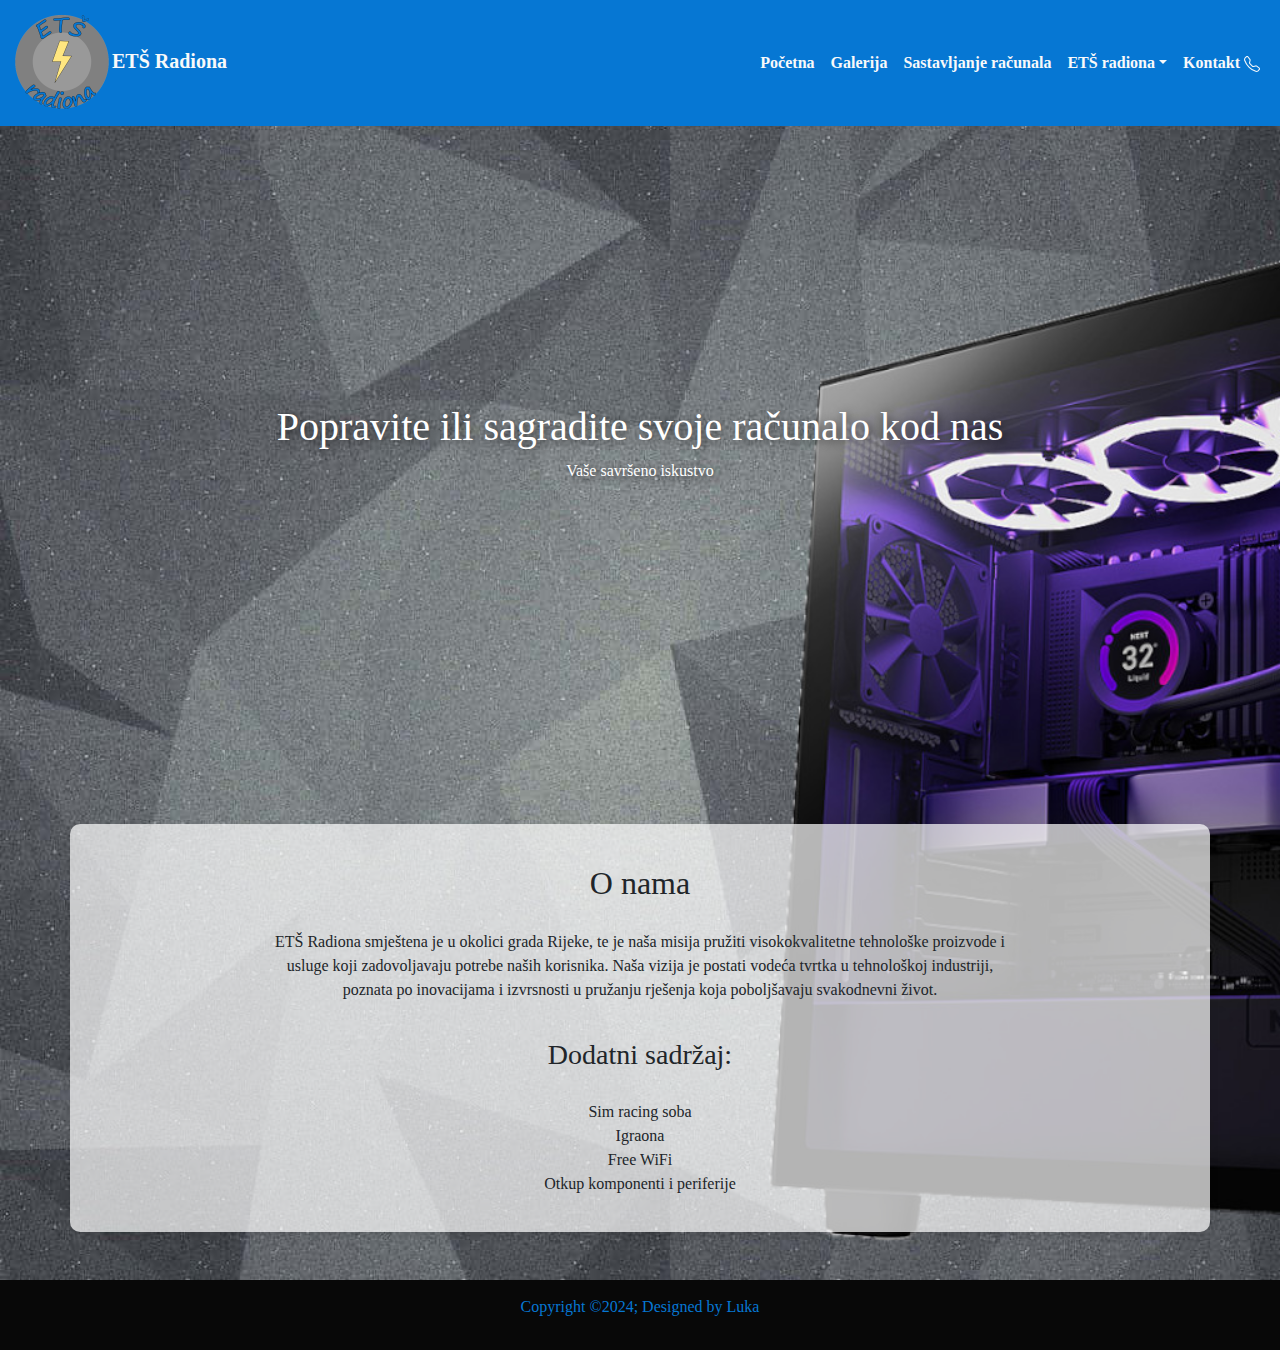
<file: index.html>
<!DOCTYPE html>
<html lang="hr">

<head>
    <meta charset="UTF-8">
    <meta name="viewport" content="width=device-width, initial-scale=1.0">
    <title>ETŠ Radiona</title>
	<link rel="icon" type="image/png" href="logo.png">
    <link rel="stylesheet" href="styles.css">
    <link href="https://cdn.jsdelivr.net/npm/bootstrap@5.3.0/dist/css/bootstrap.min.css" rel="stylesheet">
</head>

<body>
    <header>
        <nav class="navbar navbar-expand-lg w-100">
            <div class="container-fluid">
                <a class="navbar-brand text-light fw-bold" href="index.html"><img src="logo.png" alt="Logo Radione"
                        height="100" width="100" />ETŠ Radiona</a>
                <button class="navbar-toggler" type="button" data-bs-toggle="collapse" data-bs-target="#navbarNav"
                    aria-controls="navbarNav" aria-expanded="false" aria-label="Toggle navigation">
                    <span class="navbar-toggler-icon"></span>
                </button>
                <div class="collapse navbar-collapse" id="navbarNav">
                    <ul class="navbar-nav ms-auto">
                        <li class="nav-item"><a class="nav-link text-light fw-bold" href="index.html">Početna</a></li>
                        <li class="nav-item"><a class="nav-link text-light fw-bold" href="galerija.html">Galerija</a>
                        </li>
                        <li class="nav-item"><a class="nav-link text-light fw-bold" href="sastavljanje.html">Sastavljanje
                                računala</a></li>
                        <li class="nav-item dropdown">
                            <a class="nav-link dropdown-toggle text-light fw-bold" href="#" id="prezidDropdown"
                                role="button" data-bs-toggle="dropdown" aria-expanded="false">ETŠ radiona</a>
                            <ul class="dropdown-menu">
                                <li><a class="dropdown-item" href="onama.html#o-nama">O nama</a></li>
                                <li><a class="dropdown-item" href="onama.html#posjet">Zašto izabrati nas</a></li>
                            </ul>
                        </li>
                        <li class="nav-item"><a class="nav-link text-light fw-bold" href="kontakt.html">Kontakt <svg
                                    xmlns="http://www.w3.org/2000/svg" width="16" height="16" fill="currentColor"
                                    class="bi bi-telephone" viewBox="0 0 16 16">
                                    <path
                                        d="M3.654 1.328a.678.678 0 0 0-1.015-.063L1.605 2.3c-.483.484-.661 1.169-.45 1.77a17.6 17.6 0 0 0 4.168 6.608 17.6 17.6 0 0 0 6.608 4.168c.601.211 1.286.033 1.77-.45l1.034-1.034a.678.678 0 0 0-.063-1.015l-2.307-1.794a.68.68 0 0 0-.58-.122l-2.19.547a1.75 1.75 0 0 1-1.657-.459L5.482 8.062a1.75 1.75 0 0 1-.46-1.657l.548-2.19a.68.68 0 0 0-.122-.58zM1.884.511a1.745 1.745 0 0 1 2.612.163L6.29 2.98c.329.423.445.974.315 1.494l-.547 2.19a.68.68 0 0 0 .178.643l2.457 2.457a.68.68 0 0 0 .644.178l2.189-.547a1.75 1.75 0 0 1 1.494.315l2.306 1.794c.829.645.905 1.87.163 2.611l-1.034 1.034c-.74.74-1.846 1.065-2.877.702a18.6 18.6 0 0 1-7.01-4.42 18.6 18.6 0 0 1-4.42-7.009c-.362-1.03-.037-2.137.703-2.877z" />
                                </svg></a></li>
                    </ul>
                </div>
            </div>
        </nav>
        <div class="hero">
            <h1>Popravite ili sagradite svoje računalo kod nas</h1>
            <p>Vaše savršeno iskustvo</p>
        </div>
    </header>

    <section id="about" class="container my-5">
        <div class="row justify-content-center">
            <div class="col-md-8 text-center">
                <h2>O nama</h2>
                <p>
                    ETŠ Radiona smještena je u okolici grada Rijeke, te je naša misija pružiti visokokvalitetne
                    tehnološke proizvode i usluge koji zadovoljavaju potrebe naših korisnika.
                    Naša vizija je postati vodeća tvrtka u tehnološkoj industriji, poznata po inovacijama i izvrsnosti u
                    pružanju rješenja koja poboljšavaju svakodnevni život.
                </p>
                <h3>Dodatni sadržaj:</h3>
                <ul style="list-style: none; padding-left: 0;">
                    <li>Sim racing soba</li>
                    <li>Igraona</li>
                    <li>Free WiFi</li>
                    <li>Otkup komponenti i periferije</li>
                </ul>
            </div>
        </div>
    </section>

        <footer>
<div class="footerBottom">
<p>Copyright &copy;2024; Designed by<span class="designer"> Luka</span></p>
</div>
    <script src="https://cdn.jsdelivr.net/npm/bootstrap@5.3.0/dist/js/bootstrap.bundle.min.js"></script>
	</footer>
</body>

</html>
</file>
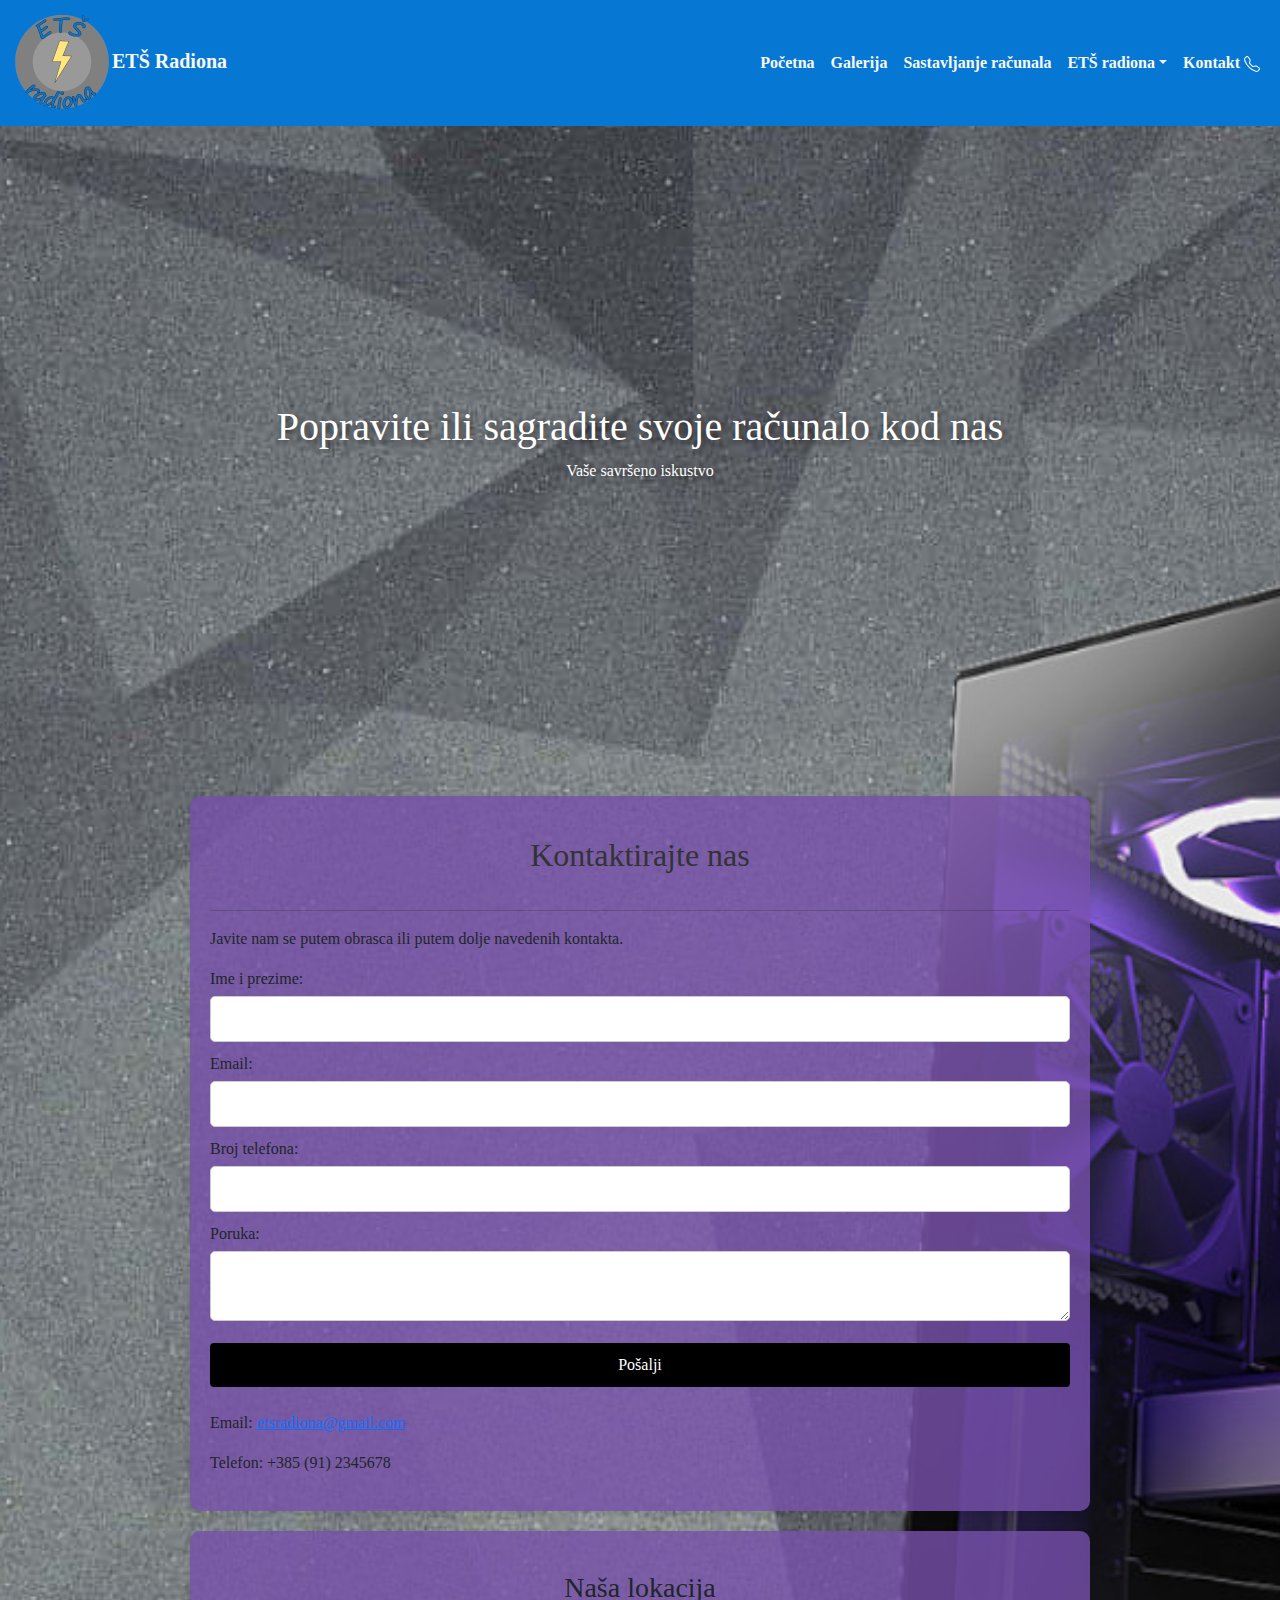
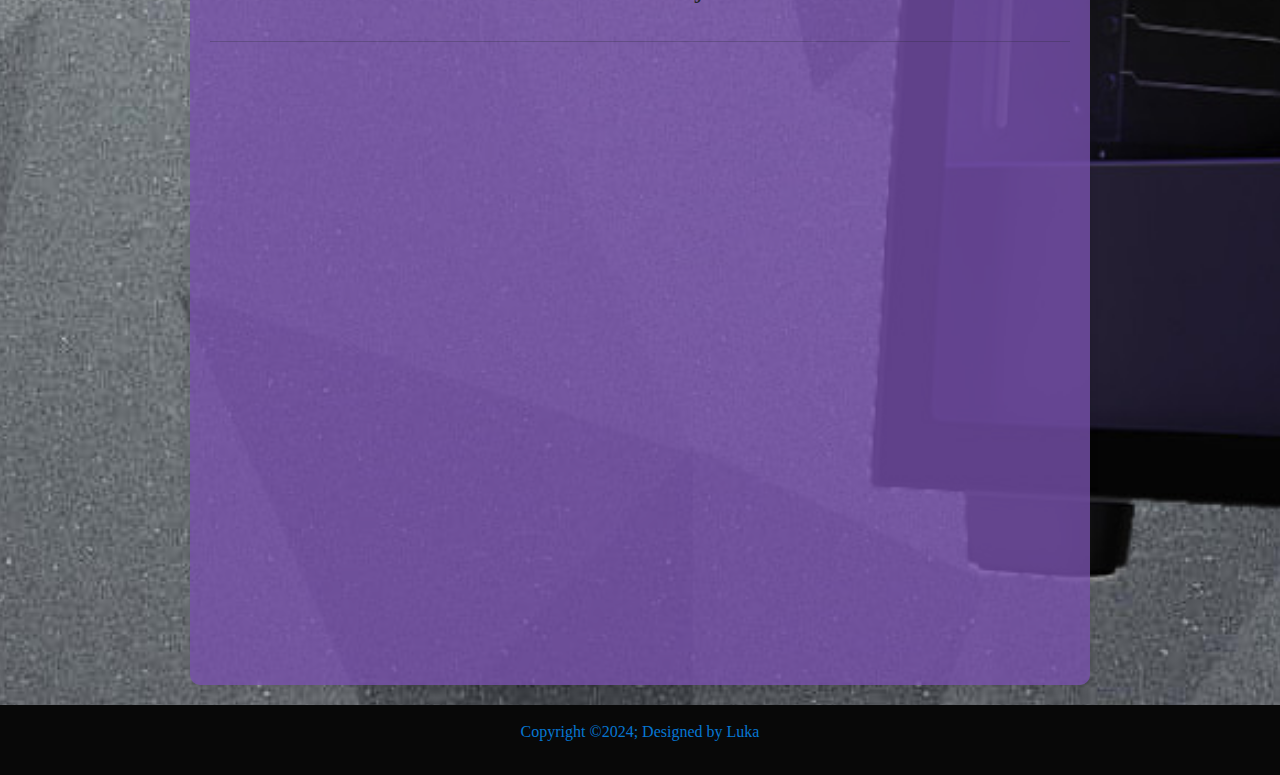
<file: kontakt.html>
<!DOCTYPE html>
<html lang="hr">

<head>
    <meta charset="UTF-8">
    <meta name="viewport" content="width=device-width, initial-scale=1.0">
    <title>ETŠ Radiona</title>
	<link rel="icon" type="image/png" href="logo.png">
    <link rel="stylesheet" href="styles.css">
    <link href="https://cdn.jsdelivr.net/npm/bootstrap@5.3.0/dist/css/bootstrap.min.css" rel="stylesheet">

</head>

<body>
    <header>
        <nav class="navbar navbar-expand-lg w-100">
            <div class="container-fluid">
                <a class="navbar-brand text-light fw-bold" href="index.html"><img src="logo.png" alt="Logo Radione"
                        height="100" width="100" />ETŠ Radiona</a>
                <button class="navbar-toggler" type="button" data-bs-toggle="collapse" data-bs-target="#navbarNav"
                    aria-controls="navbarNav" aria-expanded="false" aria-label="Toggle navigation">
                    <span class="navbar-toggler-icon"></span>
                </button>
                <div class="collapse navbar-collapse" id="navbarNav">
                    <ul class="navbar-nav ms-auto">
                        <li class="nav-item"><a class="nav-link text-light fw-bold" href="index.html">Početna</a></li>
                        <li class="nav-item"><a class="nav-link text-light fw-bold" href="galerija.html">Galerija</a>
                        </li>
                        <li class="nav-item"><a class="nav-link text-light fw-bold"
                                href="sastavljanje.html">Sastavljanje
                                računala</a></li>
                        <li class="nav-item dropdown">
                            <a class="nav-link dropdown-toggle text-light fw-bold" href="#" id="prezidDropdown"
                                role="button" data-bs-toggle="dropdown" aria-expanded="false">ETŠ radiona</a>
                            <ul class="dropdown-menu">
                                <li><a class="dropdown-item" href="onama.html#o-nama">O nama</a></li>
                                <li><a class="dropdown-item" href="onama.html#posjet">Zašto izabrati nas</a></li>
                            </ul>
                        </li>
                        <li class="nav-item"><a class="nav-link text-light fw-bold" href="kontakt.html">Kontakt <svg
                                    xmlns="http://www.w3.org/2000/svg" width="16" height="16" fill="currentColor"
                                    class="bi bi-telephone" viewBox="0 0 16 16">
                                    <path
                                        d="M3.654 1.328a.678.678 0 0 0-1.015-.063L1.605 2.3c-.483.484-.661 1.169-.45 1.77a17.6 17.6 0 0 0 4.168 6.608 17.6 17.6 0 0 0 6.608 4.168c.601.211 1.286.033 1.77-.45l1.034-1.034a.678.678 0 0 0-.063-1.015l-2.307-1.794a.68.68 0 0 0-.58-.122l-2.19.547a1.75 1.75 0 0 1-1.657-.459L5.482 8.062a1.75 1.75 0 0 1-.46-1.657l.548-2.19a.68.68 0 0 0-.122-.58zM1.884.511a1.745 1.745 0 0 1 2.612.163L6.29 2.98c.329.423.445.974.315 1.494l-.547 2.19a.68.68 0 0 0 .178.643l2.457 2.457a.68.68 0 0 0 .644.178l2.189-.547a1.75 1.75 0 0 1 1.494.315l2.306 1.794c.829.645.905 1.87.163 2.611l-1.034 1.034c-.74.74-1.846 1.065-2.877.702a18.6 18.6 0 0 1-7.01-4.42 18.6 18.6 0 0 1-4.42-7.009c-.362-1.03-.037-2.137.703-2.877z" />
                                </svg></a></li>
                    </ul>
                </div>
            </div>
        </nav>
        <div class="hero">
            <h1>Popravite ili sagradite svoje računalo kod nas</h1>
            <p>Vaše savršeno iskustvo</p>
        </div>
    </header>

    <section class="contact-container">
        <h2>Kontaktirajte nas</h2>
        <hr>
        <p>Javite nam se putem obrasca ili putem dolje navedenih kontakta.</p>
        <form>
            <label for="name">Ime i prezime:</label>
            <input type="text" id="name" name="name" required>

            <label for="email">Email:</label>
            <input type="email" id="email" name="email" required>

            <label for="phone">Broj telefona:</label>
            <input type="tel" id="phone" name="phone" pattern="[0-9]{3}-[0-9]{3}-[0-9]{4}">

            <label for="message">Poruka:</label>
            <textarea id="message" name="message" required></textarea>

            <button type="submit">Pošalji</button>
        </form>
        <br>
        <p>Email: <a href="mailto:info@apartmani-turk.com">etsradiona@gmail.com</a></p>
        <p>Telefon: +385 (91) 2345678</p>
    </section>

    <section class="contact-map-container">
        <h3 class="text-center">Naša lokacija</h3>
        <hr>
        <div style="width: 100%"><iframe width="100%" height="600" frameborder="0" scrolling="no" marginheight="0"
                marginwidth="0"
                src="https://maps.google.com/maps?width=100%25&amp;height=600&amp;hl=en&amp;q=matulji+(My%20Business%20Name)&amp;t=&amp;z=14&amp;ie=UTF8&amp;iwloc=B&amp;output=embed"><a
                    href="https://www.gps.ie/collections/drones/">gps drone</a></iframe></div>
    </section>

        <footer>
<div class="footerBottom">
<p>Copyright &copy;2024; Designed by<span class="designer"> Luka</span></p>
</div>
    <script>
    </script>
    <script src="https://cdn.jsdelivr.net/npm/bootstrap@5.3.0/dist/js/bootstrap.bundle.min.js"></script>
</body>

</html>
</file>
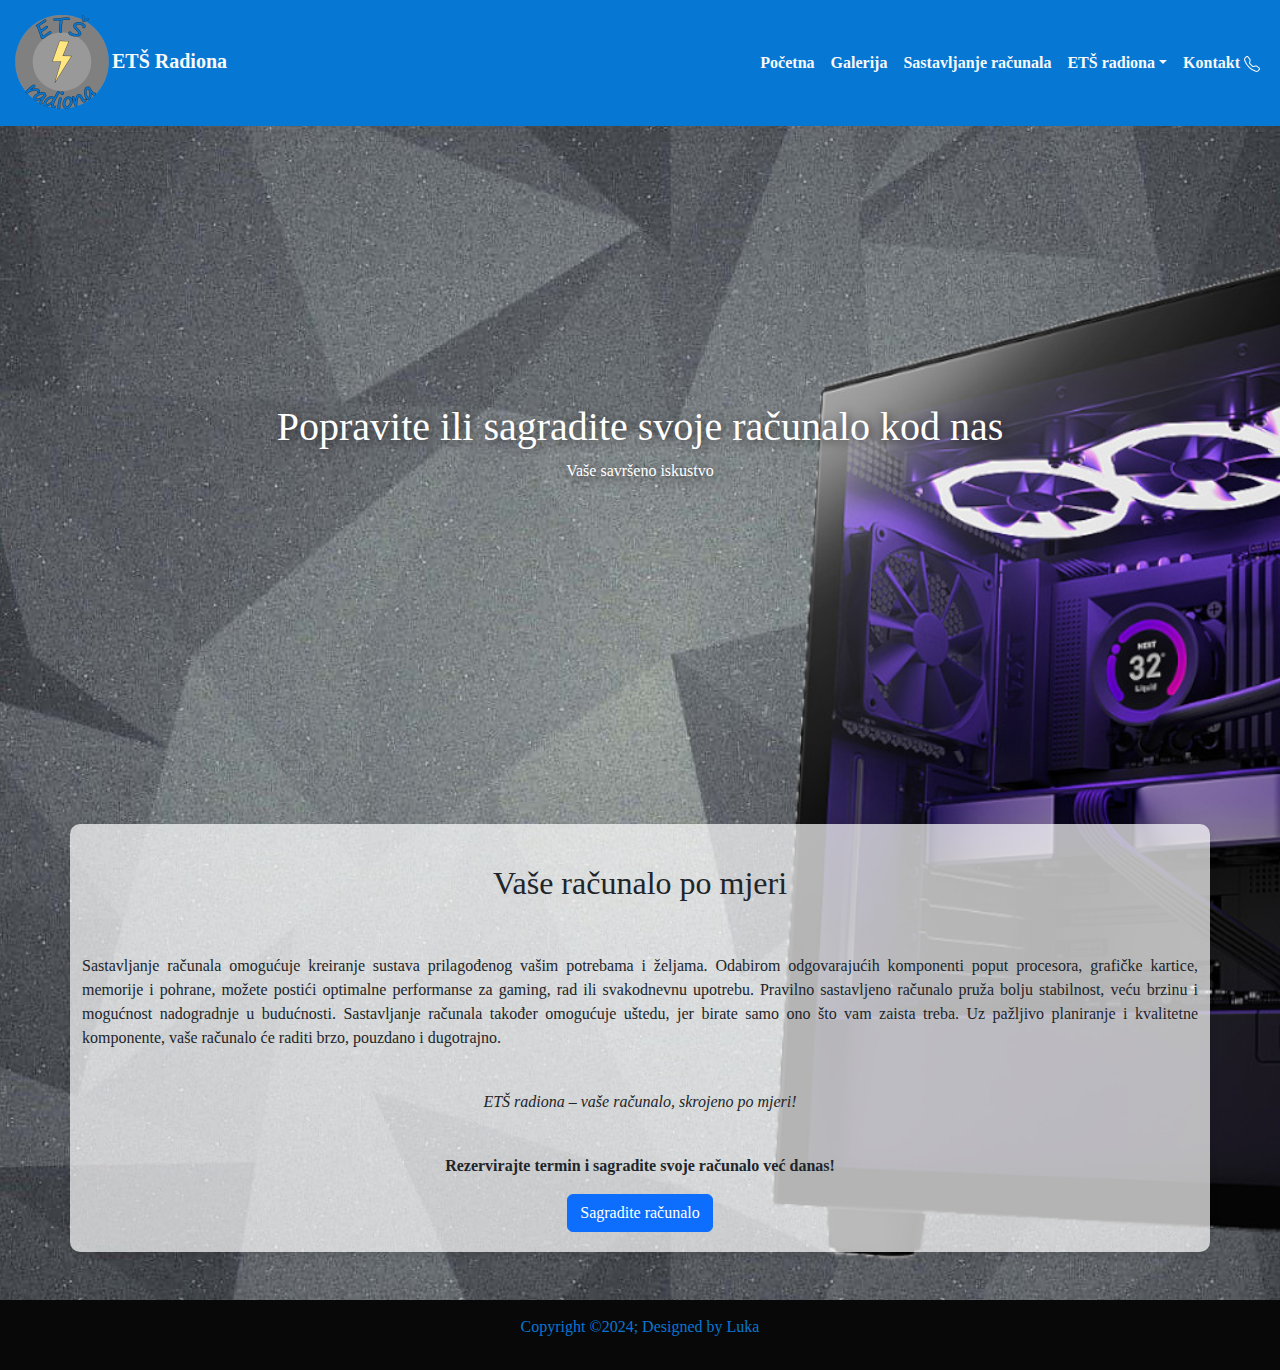
<file: sastavljanje.html>
<!DOCTYPE html>
<html lang="hr">

<head>
    <meta charset="UTF-8">
    <meta name="viewport" content="width=device-width, initial-scale=1.0">
    <title>ETŠ Radiona</title>
	<link rel="icon" type="image/png" href="logo.png">
    <link rel="stylesheet" href="styles.css">
    <link href="https://cdn.jsdelivr.net/npm/bootstrap@5.3.0/dist/css/bootstrap.min.css" rel="stylesheet">

</head>

<body>
    <header>
        <nav class="navbar navbar-expand-lg w-100">
            <div class="container-fluid">
                <a class="navbar-brand text-light fw-bold" href="index.html"><img src="logo.png" alt="Logo Radione"
                        height="100" width="100" />ETŠ Radiona</a>
                <button class="navbar-toggler" type="button" data-bs-toggle="collapse" data-bs-target="#navbarNav"
                    aria-controls="navbarNav" aria-expanded="false" aria-label="Toggle navigation">
                    <span class="navbar-toggler-icon"></span>
                </button>
                <div class="collapse navbar-collapse" id="navbarNav">
                    <ul class="navbar-nav ms-auto">
                        <li class="nav-item"><a class="nav-link text-light fw-bold" href="index.html">Početna</a></li>
                        <li class="nav-item"><a class="nav-link text-light fw-bold" href="galerija.html">Galerija</a>
                        </li>
                        <li class="nav-item"><a class="nav-link text-light fw-bold"
                                href="sastavljanje.html">Sastavljanje
                                računala</a></li>
                        <li class="nav-item dropdown">
                            <a class="nav-link dropdown-toggle text-light fw-bold" href="#" id="prezidDropdown"
                                role="button" data-bs-toggle="dropdown" aria-expanded="false">ETŠ radiona</a>
                            <ul class="dropdown-menu">
                                <li><a class="dropdown-item" href="onama.html#o-nama">O nama</a></li>
                                <li><a class="dropdown-item" href="onama.html#posjet">Zašto izabrati nas</a></li>
                            </ul>
                        </li>
                        <li class="nav-item"><a class="nav-link text-light fw-bold" href="kontakt.html">Kontakt <svg
                                    xmlns="http://www.w3.org/2000/svg" width="16" height="16" fill="currentColor"
                                    class="bi bi-telephone" viewBox="0 0 16 16">
                                    <path
                                        d="M3.654 1.328a.678.678 0 0 0-1.015-.063L1.605 2.3c-.483.484-.661 1.169-.45 1.77a17.6 17.6 0 0 0 4.168 6.608 17.6 17.6 0 0 0 6.608 4.168c.601.211 1.286.033 1.77-.45l1.034-1.034a.678.678 0 0 0-.063-1.015l-2.307-1.794a.68.68 0 0 0-.58-.122l-2.19.547a1.75 1.75 0 0 1-1.657-.459L5.482 8.062a1.75 1.75 0 0 1-.46-1.657l.548-2.19a.68.68 0 0 0-.122-.58zM1.884.511a1.745 1.745 0 0 1 2.612.163L6.29 2.98c.329.423.445.974.315 1.494l-.547 2.19a.68.68 0 0 0 .178.643l2.457 2.457a.68.68 0 0 0 .644.178l2.189-.547a1.75 1.75 0 0 1 1.494.315l2.306 1.794c.829.645.905 1.87.163 2.611l-1.034 1.034c-.74.74-1.846 1.065-2.877.702a18.6 18.6 0 0 1-7.01-4.42 18.6 18.6 0 0 1-4.42-7.009c-.362-1.03-.037-2.137.703-2.877z" />
                                </svg></a></li>
                    </ul>
                </div>
            </div>
        </nav>
        <div class="hero">
            <h1>Popravite ili sagradite svoje računalo kod nas</h1>
            <p>Vaše savršeno iskustvo</p>
        </div>
    </header>

    <section id="offer-details" class="container my-5 text-center">
        <h2>Vaše računalo po mjeri</h2>
        <br>
        <p style="text-align: justify;">
            Sastavljanje računala omogućuje kreiranje sustava prilagođenog vašim potrebama i željama. Odabirom
            odgovarajućih komponenti poput procesora, grafičke kartice, memorije i pohrane, možete postići optimalne
            performanse za gaming, rad ili svakodnevnu upotrebu. Pravilno sastavljeno računalo pruža bolju stabilnost,
            veću brzinu i mogućnost nadogradnje u budućnosti. Sastavljanje računala također omogućuje uštedu, jer birate
            samo ono što vam zaista treba. Uz pažljivo planiranje i kvalitetne komponente, vaše računalo će raditi brzo,
            pouzdano i dugotrajno.
        </p>
        <br>
        <p style="text-align: center; font-style: italic;">ETŠ radiona – vaše računalo, skrojeno po mjeri!</p>
        <br>
        <p style="font-weight: bold;">
            Rezervirajte termin i sagradite svoje računalo već danas!
        </p>
        <a href="kontakt.html" class="btn btn-primary">Sagradite računalo</a>
    </section>

        <footer>
<div class="footerBottom">
<p>Copyright &copy;2024; Designed by<span class="designer"> Luka</span></p>
</div>
    <script>
    </script>
    <script src="https://cdn.jsdelivr.net/npm/bootstrap@5.3.0/dist/js/bootstrap.bundle.min.js"></script>
</body>

</html>
</file>
<file: styles.css>
* {
    margin: 0;
    padding: 0;
    box-sizing: border-box;
    font-family: 'Georgia', serif;
}

body {
    background: url('pozadina.jpg') no-repeat center center/cover;
    text-align: center;
}


.top-bar {
    background: #080808;
    color: white;
    padding: 10px 0;
    text-align: center;
}

.navbar {
    display: flex;
    justify-content: space-between;
    align-items: center;
    background: #0677d3;
    padding: 15px 10%;
    position: sticky;
    top: 0;
    width: 100%;
    z-index: 1000;
}

.navbar .logo {
    font-size: 24px;
    font-weight: bold;
    color: white;
}

.nav-links {
    list-style: none;
    display: flex;
}

.nav-links li {
    margin: 0 15px;
}

.nav-links a {
    text-decoration: none;
    color: white;
    font-weight: bold;
    transition: color 0.3s ease;
}

.nav-links a:hover {
    color: #a3b18a;
}

.hero {
    height: 650px;
    display: flex;
    flex-direction: column;
    align-items: center;
    text-align: center;
    justify-content: center;
    color: white;
    text-shadow: 2px 2px 10px rgba(0, 0, 0, 0.6);
    animation: fadeIn 1s ease-in-out;
}

@keyframes fadeIn {
    from {
        opacity: 0;
    }

    to {
        opacity: 1;
    }
}

.container {
    width: 80%;
    margin: 50px auto;
    padding: 20px;
    background: rgba(255,255,255, 0.7);
    border-radius: 10px;
    box-shadow: 0px 4px 10px rgba(0, 0, 0, 0.1);
}

footer {
    background: #080808;
    color: #080808;
    padding: 15px 0;
    margin-top: 20px;
}
.footerBottom{
    background-color: #080808;
    text-align: center;
}
.footerBottom p{
    color: #0677d3;
}

.dropdown-menu {
    display: none;
}

.dropdown:hover .dropdown-menu {
    display: block;
}

.contact-map-container,
.contact-container {
    max-width: 900px;
    width: 90%;
    margin: 20px auto;
    padding: 20px;
    background: rgba(119,80,171, 0.8);
    border-radius: 10px;
    box-shadow: 0px 4px 10px rgba(0, 0, 0, 0.1);
}

.contact-container h2 {
    text-align: center;
    color: #333;
}

.contact-container label {
    display: block;
    margin-top: 10px;
}

.contact-container input,
.contact-container textarea {
    width: 100%;
    padding: 10px;
    margin-top: 5px;
    border: 1px solid #ccc;
    border-radius: 5px;
}

.contact-container button {
    width: 100%;
    padding: 10px;
    margin-top: 15px;
    background-color: black;
    color: white;
    border: none;
    border-radius: 4px;
    cursor: pointer;
}

.contact-container button:hover {
    background-color: grey;
}



body {
    padding: 0;
    margin: 0;
    overflow-x: hidden;
}

.video-container {
    text-align: center;
    margin-top: 20px;
}

video {
    width: 100%;
    max-width: 800px;
    border-radius: 10px;
    box-shadow: 0px 4px 10px rgba(0, 0, 0, 0.2);
}


.gallery-grid img {
    transition: transform 0.3s ease-in-out;
}

.gallery-grid img:hover {
    transform: scale(1.5);
}

td{
    padding-bottom: 10px;
    padding-top: 10px;
}

h2{
    padding: 20px;
}

h3{
    padding: 20px;
}
</file>
